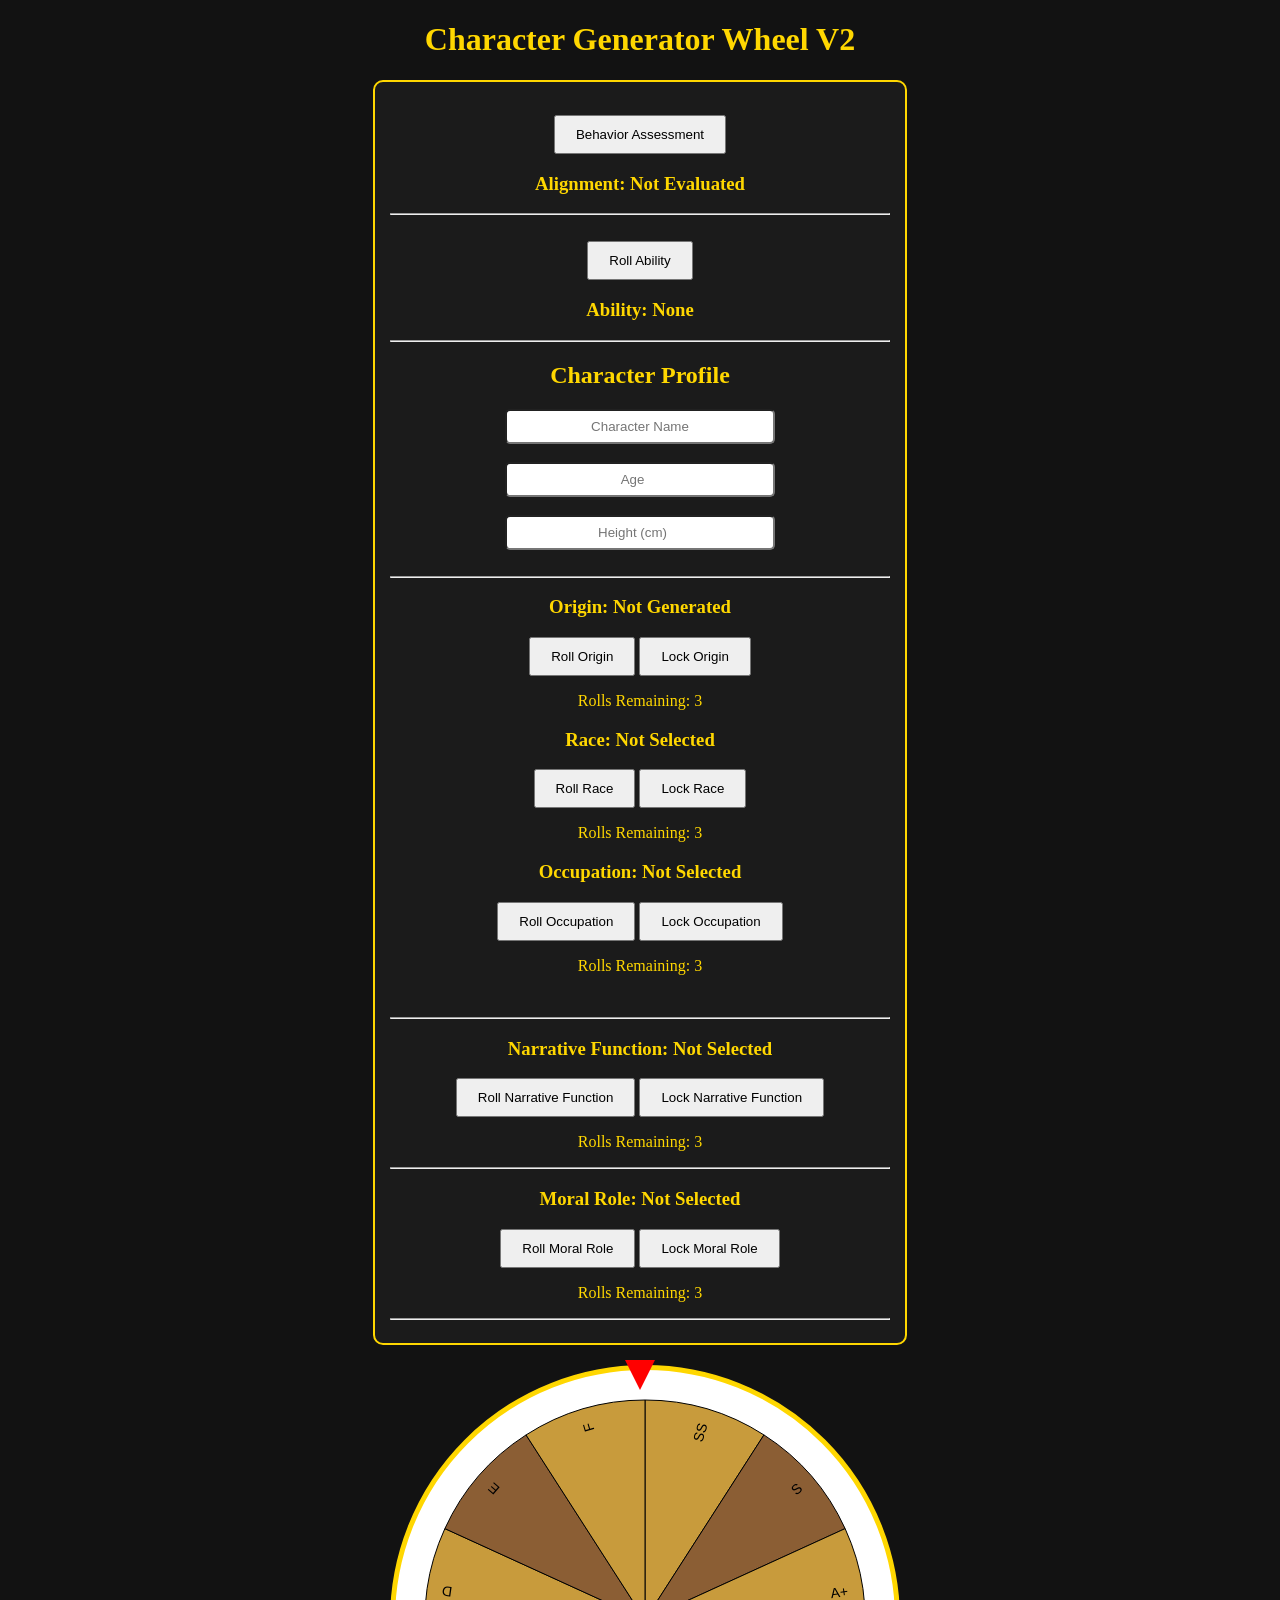
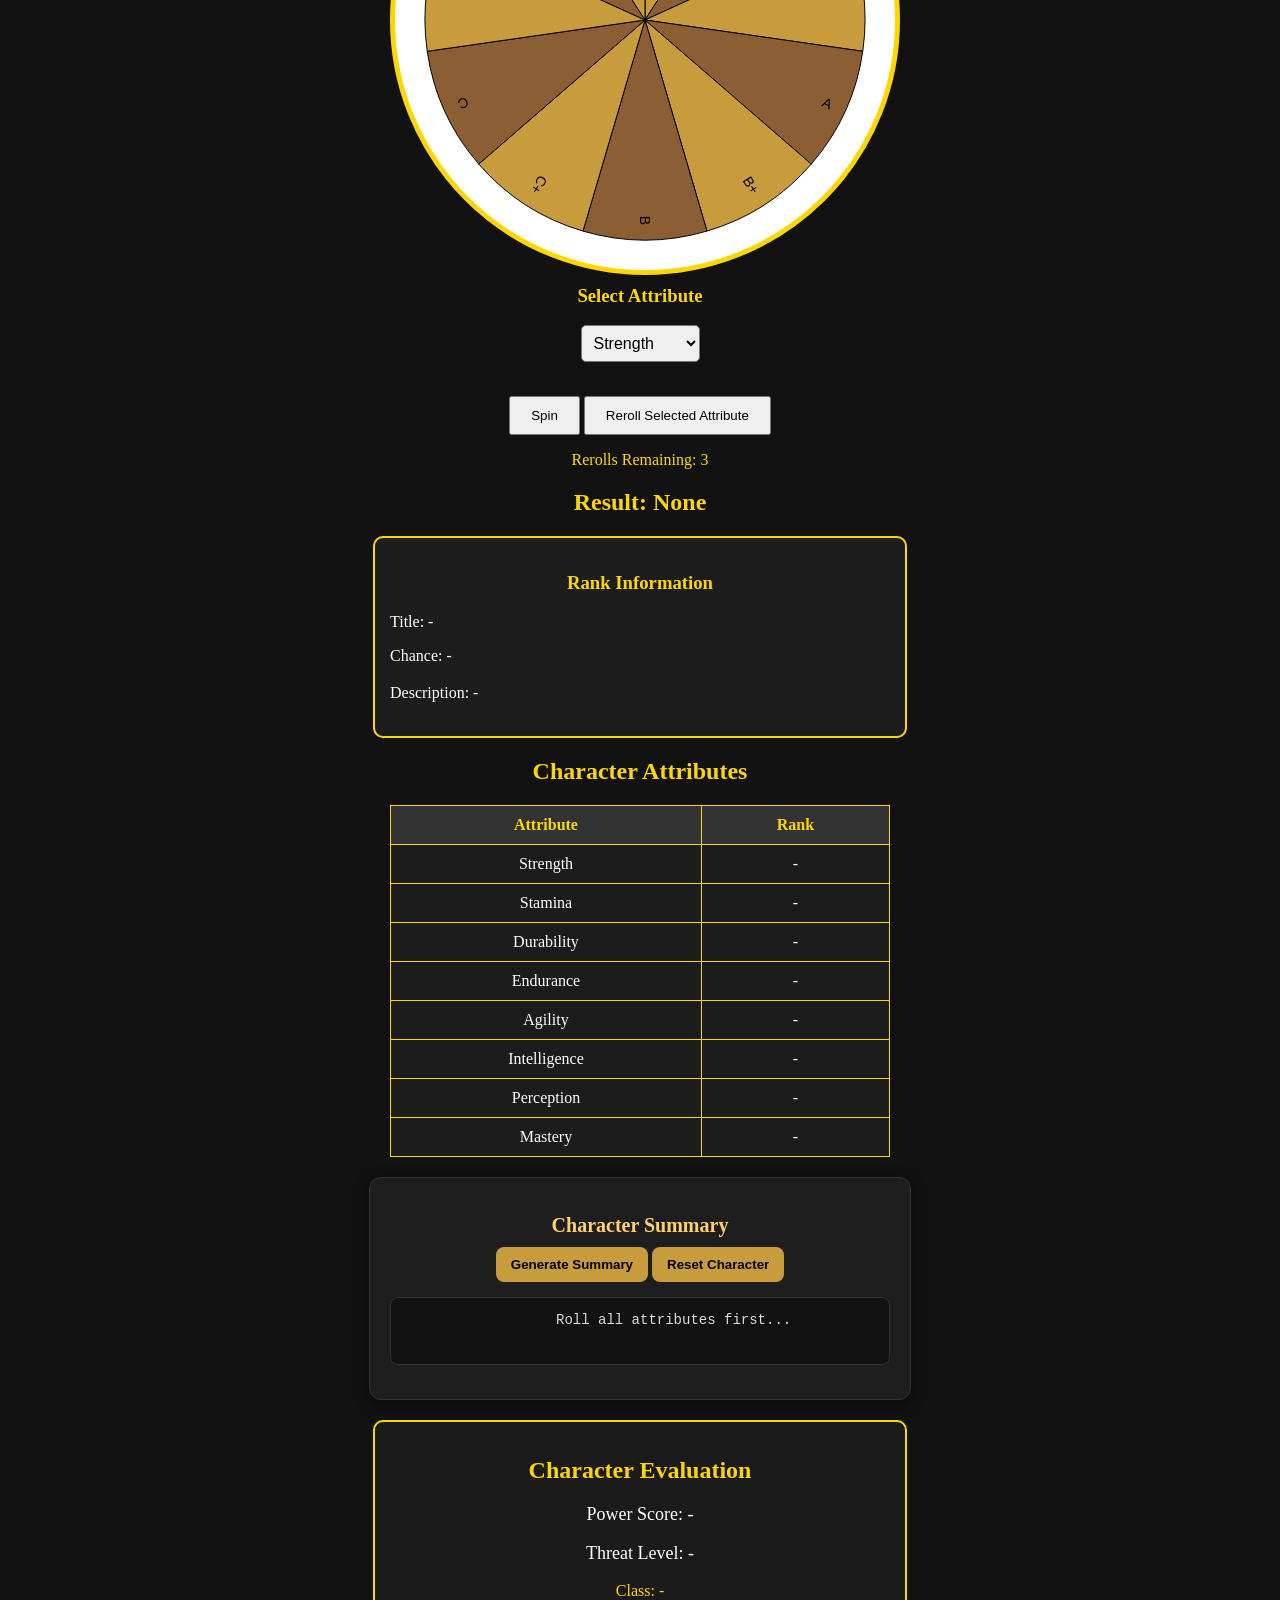
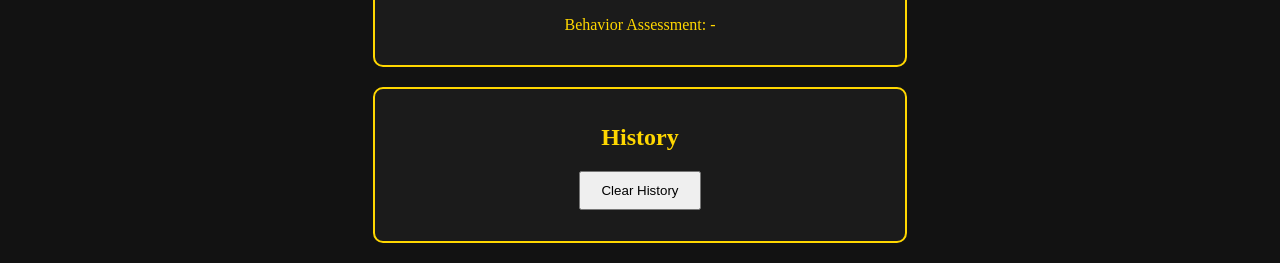
<file: index.html>
<!DOCTYPE html>
<html lang="en">
<head>
    <meta charset="UTF-8">
    <meta name="viewport" content="width=device-width, initial-scale=1.0">
    <title>Character Generator Wheel V2</title>
    <link rel="stylesheet" href="index.css">
</head>
<body>

    <h1>Character Generator Wheel V2</h1>
    
    <div id="profileSection">
    <br>

    <button id="behaviorAssessmentBtn">
    Behavior Assessment
    </button>

    <h3 id="characterAlignment">
    Alignment: Not Evaluated
    </h3>

    <hr>
    <br>

    <button id="generateAbilityBtn">
    Roll Ability
    </button>

    <h3 id="characterAbility">
    Ability: None
    </h3>

    <hr>
    <h2>Character Profile</h2>
    
    <input
        type="text"
        id="characterName"
        placeholder="Character Name">

    <br>
    <br>

    <input
        type="number"
        id="characterAge"
        placeholder="Age">

    <br>
    <br>
    
    <input
        type="number"
        id="characterHeight"
        placeholder="Height (cm)">

    <br>
    <br>
    <hr>
    

        <h3 id="characterOrigin">
        Origin: Not Generated
        </h3>

        <button id="generateOriginBtn" onclick="generateOrigin()">
            Roll Origin
        </button>

        <button id="lockOriginBtn">
            Lock Origin
        </button>

        <p id="originRerollCount">
            Rolls Remaining: 3
        </p>

        <h3 id="characterRace">
        Race: Not Selected
        </h3>
        <button id="generateRaceBtn">
            Roll Race
        </button>

        <button id="lockRaceBtn">
            Lock Race
        </button>

        <p id="raceRerollCount">
            Rolls Remaining: 3
        </p>

        <h3 id="characterOccupation">
            Occupation: Not Selected
        </h3>

        <button id="generateOccupationBtn">
            Roll Occupation
        </button>

        <button id="lockOccupationBtn">
            Lock Occupation
        </button>

        <p id="occupationRerollCount">
            Rolls Remaining: 3
        </p>

        <br>
        <!-- THEN CONTINUE -->

        <hr>

        <h3 id="characterNarrative">
        Narrative Function: Not Selected
        </h3>

        <button id="generateNarrativeBtn">
        Roll Narrative Function
        </button>

        <button id="lockNarrativeBtn">
        Lock Narrative Function
        </button>

        <p id="narrativeRerollCount">
        Rolls Remaining: 3
        </p>

        <hr>

        <h3 id="characterMoralRole">
        Moral Role: Not Selected
        </h3>

        <button id="generateMoralBtn">
        Roll Moral Role
        </button>

        <button id="lockMoralBtn">
        Lock Moral Role
        </button>

        <p id="moralRerollCount">
        Rolls Remaining: 3
        </p>

        <hr>

    </div>

    <div class="wheel-container">

        <div class="pointer"></div>

        <canvas id="wheel" width="500" height="500"></canvas>

    </div>
    
    <h3>Select Attribute</h3>

    <select id="attributeSelect">

    <option value="Strength">
        Strength
    </option>

    <option value="Stamina">
        Stamina
    </option>

    <option value="Durability">
        Durability
    </option>

    <option value="Endurance">
        Endurance
    </option>

    <option value="Agility">
        Agility
    </option>

    <option value="Intelligence">
        Intelligence
    </option>

    <option value="Perception">
        Perception
    </option>

    <option value="Mastery">
        Mastery
    </option>
<br>
</select>
</p>
<br>
    <button id="spinBtn">Spin</button>
    <button id="rerollBtn">
     Reroll Selected Attribute
    </button>
    </select>
    <p id="rerollCount">
    Rerolls Remaining: 3
    </p>

    <h2 id="result">Result: None</h2>

    <div id="rankInfo">

    <h3>Rank Information</h3>

    <p id="rankTitle">
        Title: -
    </p>

    <p id="rankChance">
        Chance: -
    </p>

    <p id="rankDescription">
        Description: -
    </p>

    </div>

    <h2>Character Attributes</h2>

    <table id="characterTable">

    <tr>
        <th>Attribute</th>
        <th>Rank</th>
    </tr>

    <tr>
        <td>Strength</td>
        <td id="strengthResult">-</td>
    </tr>

    <tr>
        <td>Stamina</td>
        <td id="staminaResult">-</td>
    </tr>

    <tr>
        <td>Durability</td>
        <td id="durabilityResult">-</td>
    </tr>

    <tr>
        <td>Endurance</td>
        <td id="enduranceResult">-</td>
    </tr>

    <tr>
        <td>Agility</td>
        <td id="agilityResult">-</td>
    </tr>

    <tr>
        <td>Intelligence</td>
        <td id="intelligenceResult">-</td>
    </tr>

    <tr>
        <td>Perception</td>
        <td id="perceptionResult">-</td>
    </tr>
    <tr>
        <td>Mastery</td>
        <td id="masteryResult">-</td>
    </tr>

</table>

        <div class="summary-section">

    <h2>Character Summary</h2>

    <button id="generateSummaryBtn" class="action-btn">
        Generate Summary
    </button>

    <button id="resetCharacterBtn" class="action-btn">
        Reset Character
    </button>

    <pre id="characterSummary">
        Roll all attributes first...
    </pre>

    </div>

    </div>

    <div id="powerScorePanel">

    <h2>Character Evaluation</h2>

    <p id="powerScore">
        Power Score: -
    </p>

    <p id="powerRating">
        Threat Level: -
    </p>

    <p id="powerClass">
        Class: -
    </p>

    <p id="behaviorAssessment">
        Behavior Assessment: -
    </p>

    </div>

    <div class="history-container">

    <h2>History</h2>

    <button id="generateOriginBtn">
        Clear History
    </button>

    <ul id="historyList"></ul>

    </div>
    <script src="index.js"></script>

</body>
</html>
</file>
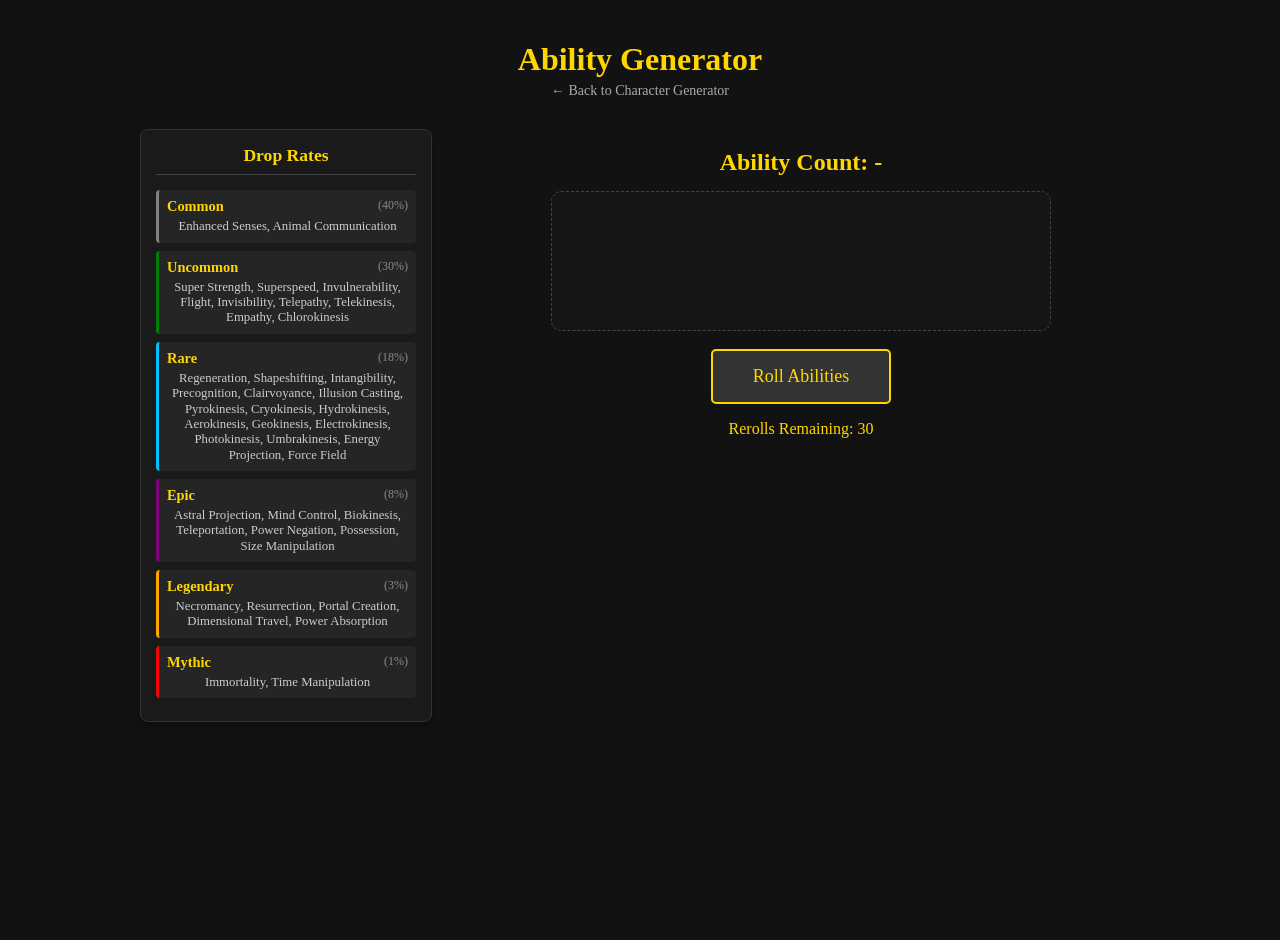
<file: Ability.html>
<!DOCTYPE html>
<html lang="en">
<head>
    <meta charset="UTF-8">
    <meta name="viewport" content="width=device-width, initial-scale=1.0">
    <title>Ability Generator</title>
    <link rel="stylesheet" href="Ability.css">
</head>

<body>

    <h1>Ability Generator</h1>

    <a href="index.html" class="back-link">
        ← Back to Character Generator
    </a>

    <div class="main-layout">
        
        <!-- LEFT SIDE: Compact Rarity Board -->
        <aside class="rarity-sidebar">
            <h2>Drop Rates</h2>
            
            <div class="rarity common">
                <h3>Common <span class="percent">(40%)</span></h3>
                <p>Enhanced Senses, Animal Communication</p>
            </div>

            <div class="rarity uncommon">
                <h3>Uncommon <span class="percent">(30%)</span></h3>
                <p>Super Strength, Superspeed, Invulnerability, Flight, Invisibility, Telepathy, Telekinesis, Empathy, Chlorokinesis</p>
            </div>

            <div class="rarity rare">
                <h3>Rare <span class="percent">(18%)</span></h3>
                <p>Regeneration, Shapeshifting, Intangibility, Precognition, Clairvoyance, Illusion Casting, Pyrokinesis, Cryokinesis, Hydrokinesis, Aerokinesis, Geokinesis, Electrokinesis, Photokinesis, Umbrakinesis, Energy Projection, Force Field</p>
            </div>

            <div class="rarity epic">
                <h3>Epic <span class="percent">(8%)</span></h3>
                <p>Astral Projection, Mind Control, Biokinesis, Teleportation, Power Negation, Possession, Size Manipulation</p>
            </div>

            <div class="rarity legendary">
                <h3>Legendary <span class="percent">(3%)</span></h3>
                <p>Necromancy, Resurrection, Portal Creation, Dimensional Travel, Power Absorption</p>
            </div>

            <div class="rarity mythic">
                <h3>Mythic <span class="percent">(1%)</span></h3>
                <p>Immortality, Time Manipulation</p>
            </div>
        </aside>

        <!-- RIGHT SIDE: Main Generator -->
        <main class="generator-section">
            <h2 id="abilityCount">
                Ability Count: -
            </h2>

            <div id="abilityResults" class="results-box">
                <!-- Results will appear here -->
            </div>
            <br>
            <button id="rollAbilityBtn">
                Roll Abilities
            </button>
            <p id="abilityRerollCount">Rerolls Remaining: 30</p>

        </main>

    </div>

    <script src="Ability.js"></script>
</body>
</html>
</file>
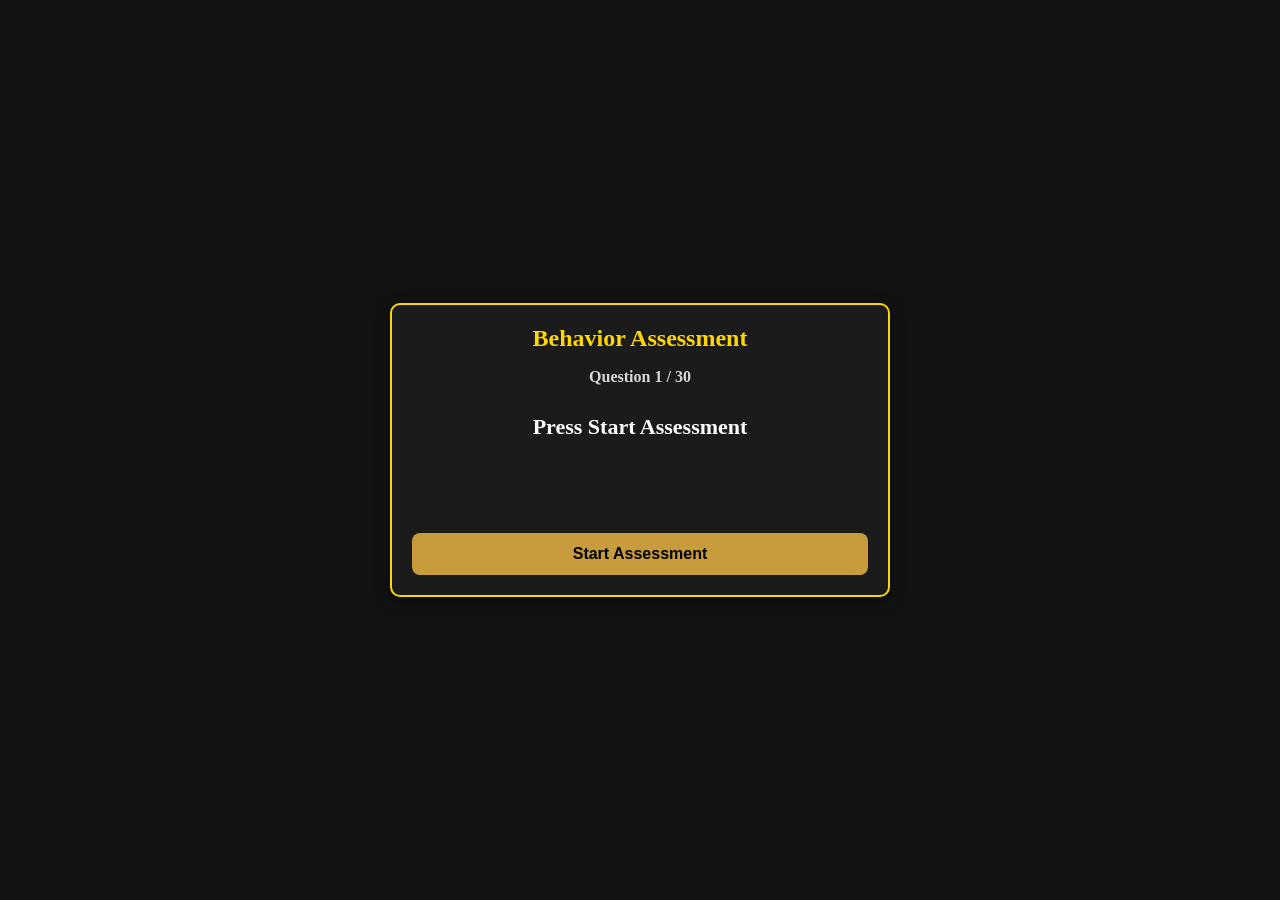
<file: Behavior.html>
<!DOCTYPE html>
<html lang="en">

<head>
    <meta charset="UTF-8">
    <meta name="viewport" content="width=device-width, initial-scale=1.0">
    <title>Behavior</title>

    <link rel="stylesheet" href="Behavior.css">
        
</head>

<body>

<div id="behaviorAssessment">

    <h2>Behavior Assessment</h2>

    <p id="behaviorProgress">
        Question 1 / 30
    </p>

    <h3 id="behaviorQuestion">
        Press Start Assessment
    </h3>

    <div id="behaviorChoices"></div>

    <button id="startBehaviorBtn">
        Start Assessment
    </button>

    <!-- Hidden until the assessment is finished -->
    <div id="behaviorResult" style="display:none;">

        <h2>Assessment Complete</h2>

        <p>Your behavior has been analyzed.</p>

        <h1 id="finalAlignment"></h1>


        <a href="index.html" class="back-link">
        ← Return to Character Generator
        </a>

    </div>

</div>

<script src="Behavior.js"></script>

</body>

</html>
</file>
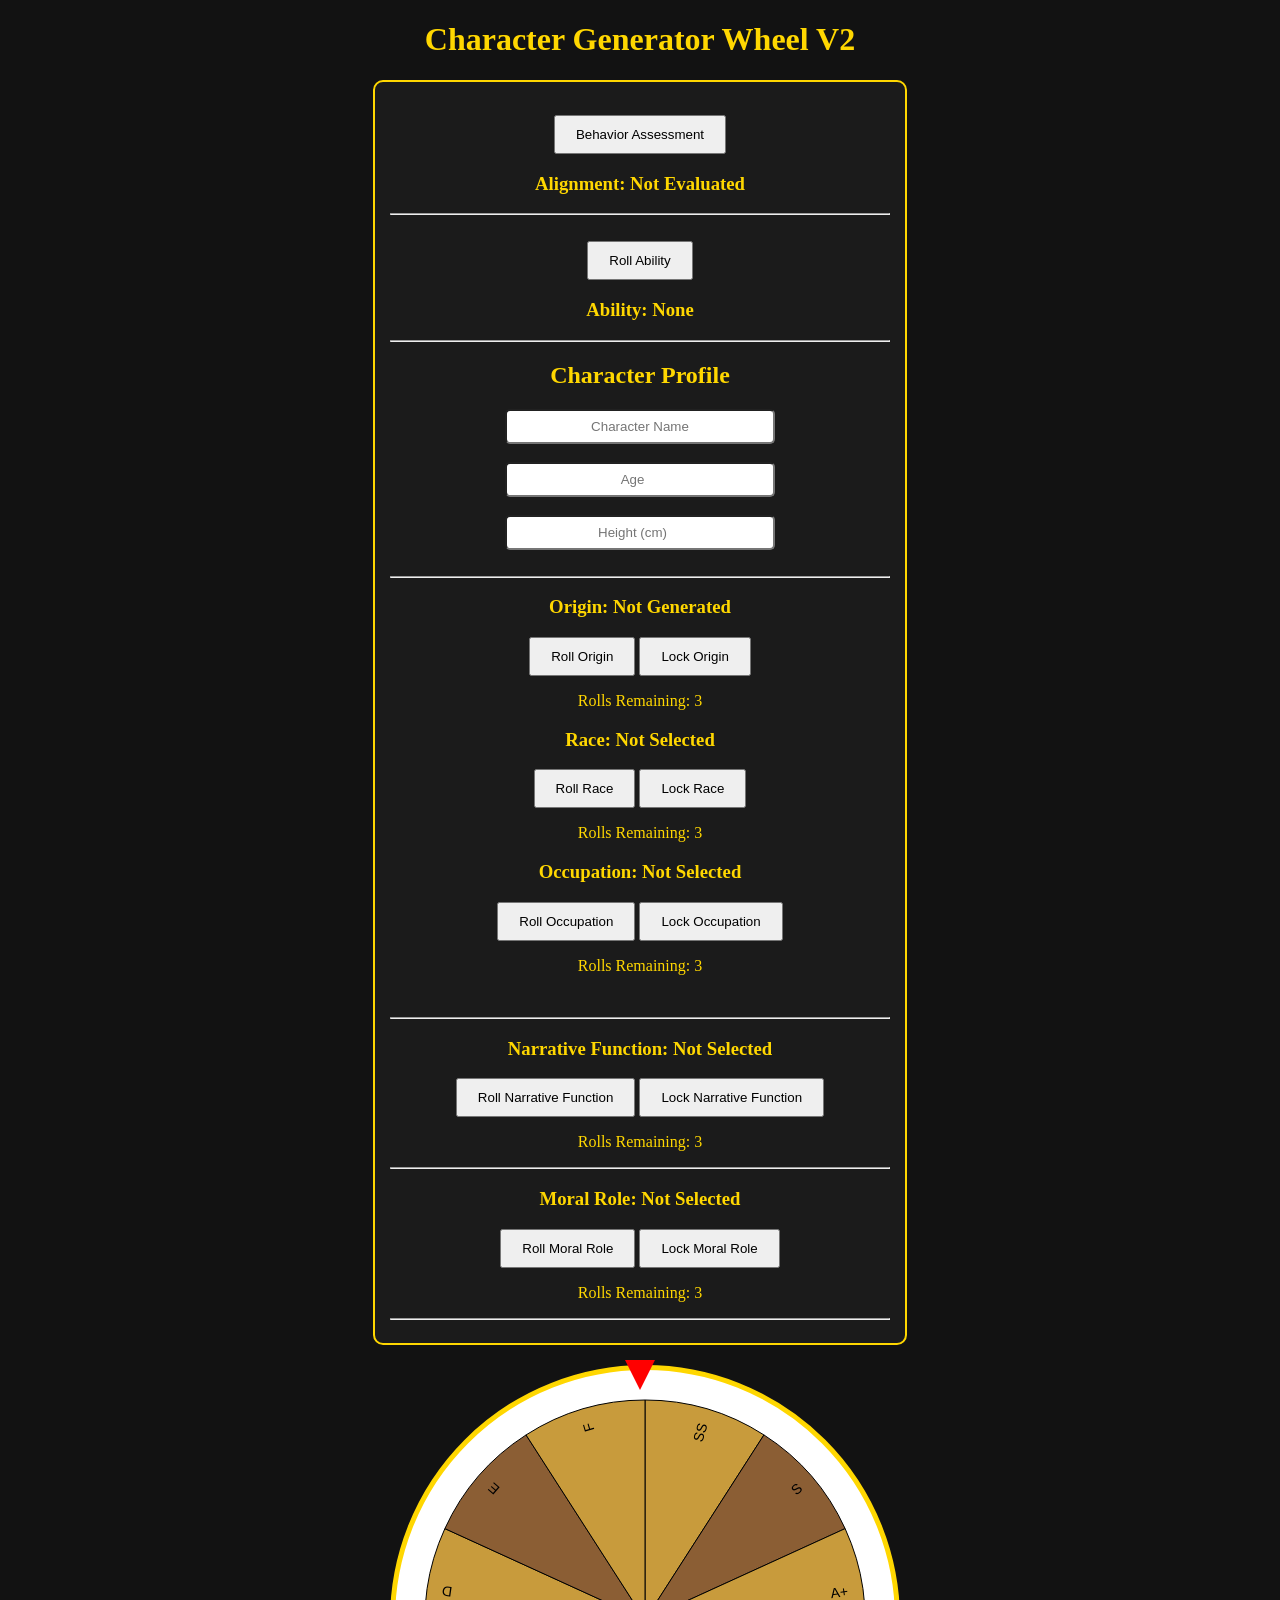
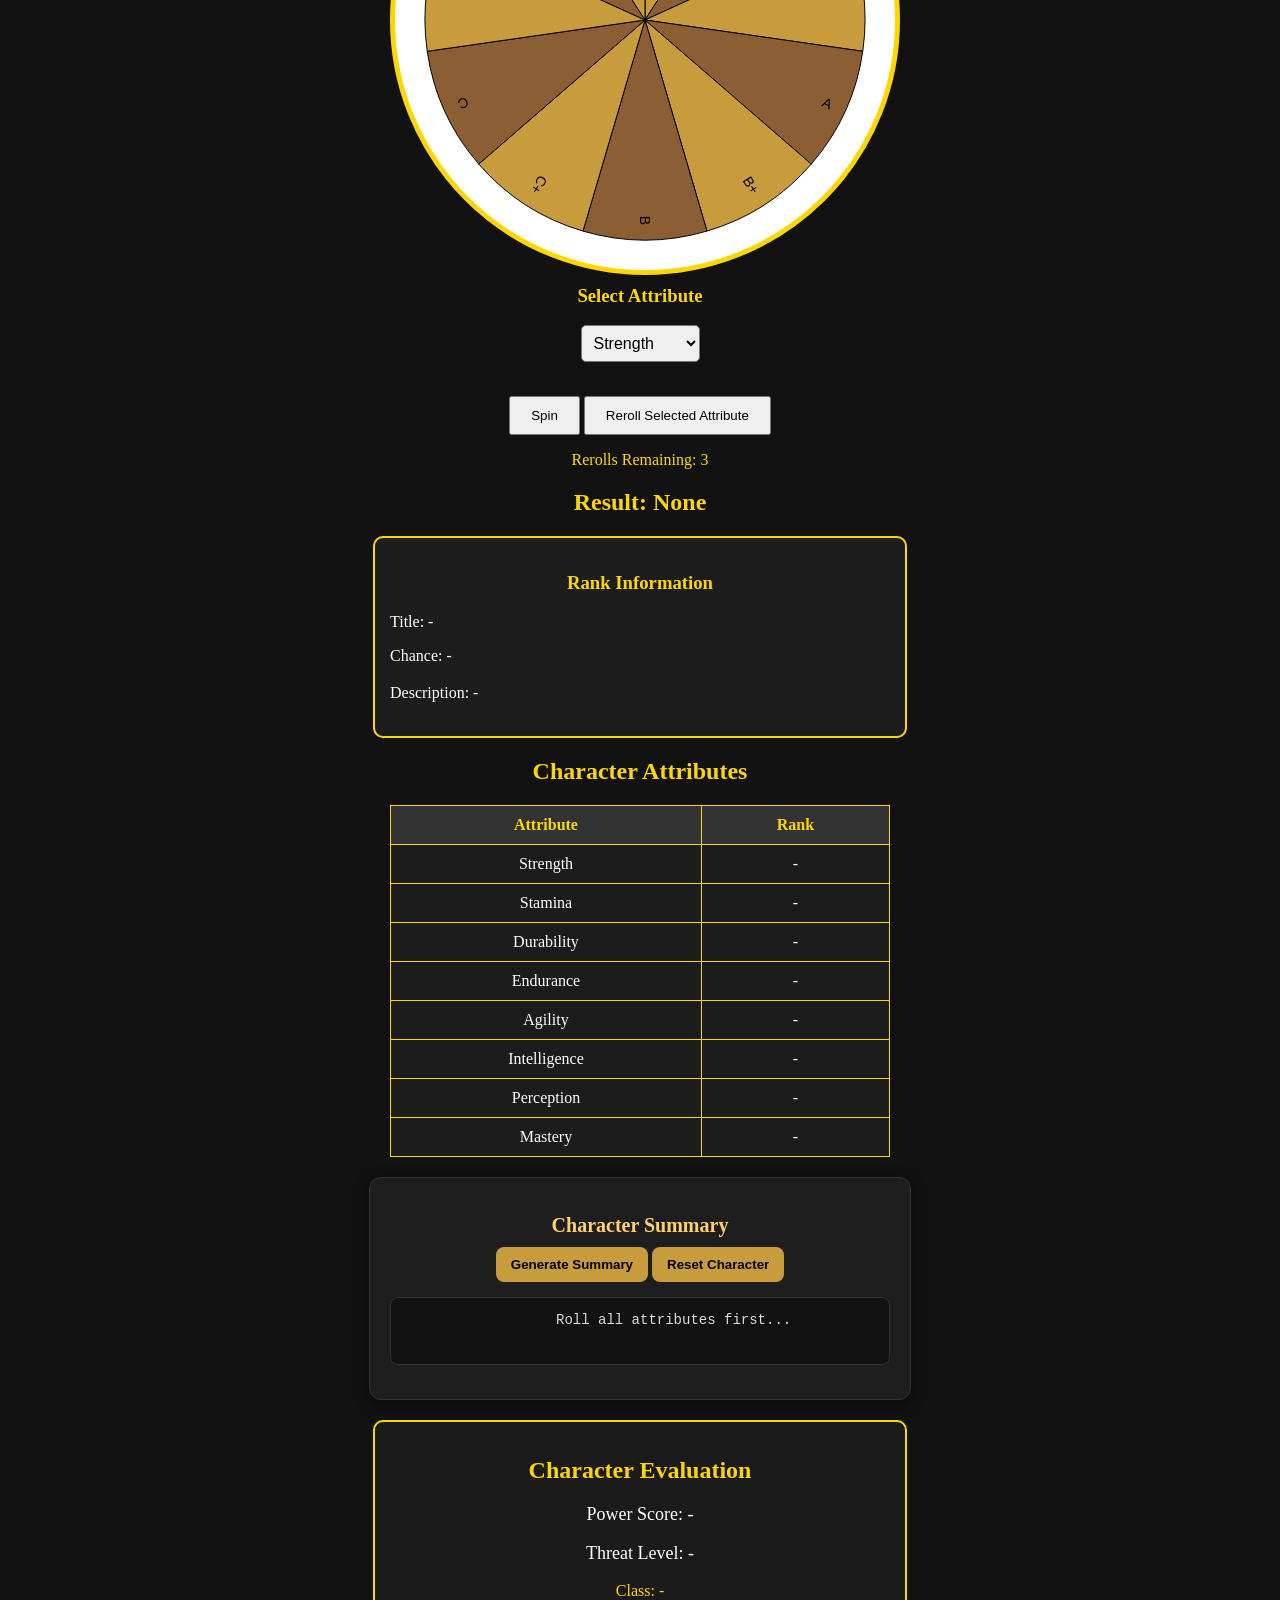
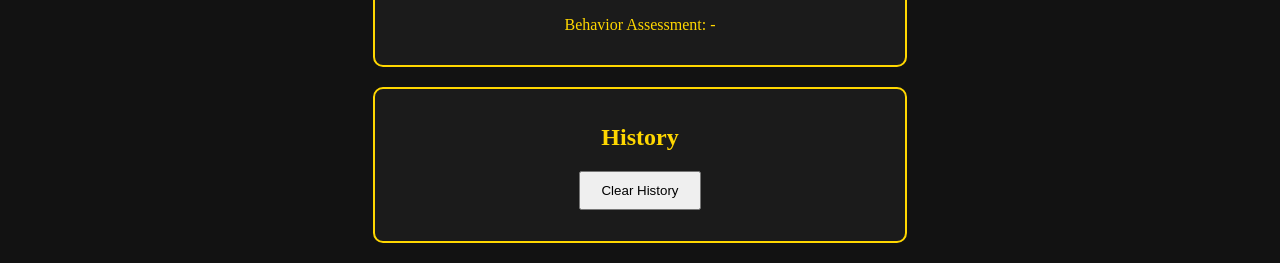
<file: Wheel.html>
<!DOCTYPE html>
<html lang="en">
<head>
    <meta charset="UTF-8">
    <meta name="viewport" content="width=device-width, initial-scale=1.0">
    <title>Character Generator Wheel V2</title>
    <link rel="stylesheet" href="Wheel.css">
</head>
<body>

    <h1>Character Generator Wheel V2</h1>
    
    <div id="profileSection">
    <br>

    <button id="behaviorAssessmentBtn">
    Behavior Assessment
    </button>

    <h3 id="characterAlignment">
    Alignment: Not Evaluated
    </h3>

    <hr>
    <br>

    <button id="generateAbilityBtn">
    Roll Ability
    </button>

    <h3 id="characterAbility">
    Ability: None
    </h3>

    <hr>
    <h2>Character Profile</h2>
    
    <input
        type="text"
        id="characterName"
        placeholder="Character Name">

    <br>
    <br>

    <input
        type="number"
        id="characterAge"
        placeholder="Age">

    <br>
    <br>
    
    <input
        type="number"
        id="characterHeight"
        placeholder="Height (cm)">

    <br>
    <br>
    <hr>
    

        <h3 id="characterOrigin">
        Origin: Not Generated
        </h3>

        <button id="generateOriginBtn" onclick="generateOrigin()">
            Roll Origin
        </button>

        <button id="lockOriginBtn">
            Lock Origin
        </button>

        <p id="originRerollCount">
            Rolls Remaining: 3
        </p>

        <h3 id="characterRace">
        Race: Not Selected
        </h3>
        <button id="generateRaceBtn">
            Roll Race
        </button>

        <button id="lockRaceBtn">
            Lock Race
        </button>

        <p id="raceRerollCount">
            Rolls Remaining: 3
        </p>

        <h3 id="characterOccupation">
            Occupation: Not Selected
        </h3>

        <button id="generateOccupationBtn">
            Roll Occupation
        </button>

        <button id="lockOccupationBtn">
            Lock Occupation
        </button>

        <p id="occupationRerollCount">
            Rolls Remaining: 3
        </p>

        <br>
        <!-- THEN CONTINUE -->

        <hr>

        <h3 id="characterNarrative">
        Narrative Function: Not Selected
        </h3>

        <button id="generateNarrativeBtn">
        Roll Narrative Function
        </button>

        <button id="lockNarrativeBtn">
        Lock Narrative Function
        </button>

        <p id="narrativeRerollCount">
        Rolls Remaining: 3
        </p>

        <hr>

        <h3 id="characterMoralRole">
        Moral Role: Not Selected
        </h3>

        <button id="generateMoralBtn">
        Roll Moral Role
        </button>

        <button id="lockMoralBtn">
        Lock Moral Role
        </button>

        <p id="moralRerollCount">
        Rolls Remaining: 3
        </p>

        <hr>

    </div>

    <div class="wheel-container">

        <div class="pointer"></div>

        <canvas id="wheel" width="500" height="500"></canvas>

    </div>
    
    <h3>Select Attribute</h3>

    <select id="attributeSelect">

    <option value="Strength">
        Strength
    </option>

    <option value="Stamina">
        Stamina
    </option>

    <option value="Durability">
        Durability
    </option>

    <option value="Endurance">
        Endurance
    </option>

    <option value="Agility">
        Agility
    </option>

    <option value="Intelligence">
        Intelligence
    </option>

    <option value="Perception">
        Perception
    </option>

    <option value="Mastery">
        Mastery
    </option>
<br>
</select>
</p>
<br>
    <button id="spinBtn">Spin</button>
    <button id="rerollBtn">
     Reroll Selected Attribute
    </button>
    </select>
    <p id="rerollCount">
    Rerolls Remaining: 3
    </p>

    <h2 id="result">Result: None</h2>

    <div id="rankInfo">

    <h3>Rank Information</h3>

    <p id="rankTitle">
        Title: -
    </p>

    <p id="rankChance">
        Chance: -
    </p>

    <p id="rankDescription">
        Description: -
    </p>

    </div>

    <h2>Character Attributes</h2>

    <table id="characterTable">

    <tr>
        <th>Attribute</th>
        <th>Rank</th>
    </tr>

    <tr>
        <td>Strength</td>
        <td id="strengthResult">-</td>
    </tr>

    <tr>
        <td>Stamina</td>
        <td id="staminaResult">-</td>
    </tr>

    <tr>
        <td>Durability</td>
        <td id="durabilityResult">-</td>
    </tr>

    <tr>
        <td>Endurance</td>
        <td id="enduranceResult">-</td>
    </tr>

    <tr>
        <td>Agility</td>
        <td id="agilityResult">-</td>
    </tr>

    <tr>
        <td>Intelligence</td>
        <td id="intelligenceResult">-</td>
    </tr>

    <tr>
        <td>Perception</td>
        <td id="perceptionResult">-</td>
    </tr>
    <tr>
        <td>Mastery</td>
        <td id="masteryResult">-</td>
    </tr>

</table>

        <div class="summary-section">

    <h2>Character Summary</h2>

    <button id="generateSummaryBtn" class="action-btn">
        Generate Summary
    </button>

    <button id="resetCharacterBtn" class="action-btn">
        Reset Character
    </button>

    <pre id="characterSummary">
        Roll all attributes first...
    </pre>

    </div>

    </div>

    <div id="powerScorePanel">

    <h2>Character Evaluation</h2>

    <p id="powerScore">
        Power Score: -
    </p>

    <p id="powerRating">
        Threat Level: -
    </p>

    <p id="powerClass">
        Class: -
    </p>

    <p id="behaviorAssessment">
        Behavior Assessment: -
    </p>

    </div>

    <div class="history-container">

    <h2>History</h2>

    <button id="generateOriginBtn">
        Clear History
    </button>

    <ul id="historyList"></ul>

    </div>
    <script src="Wheel.js"></script>

</body>
</html>
</file>
<file: index.css>
body {
    margin: 0;
    background: #121212;
    color: gold;
    font-family: Georgia, serif;
    text-align: center;
}

/* Removed generic margin to prevent conflicts */
button {
    padding: 10px 20px;
    cursor: pointer;
    /* margin: 10px;  <-- REMOVED */
}

/* NEW CONTAINER FOR SPACING CONTROL */
.controls-container {
    display: flex;
    flex-direction: column;
    align-items: center;
    gap: 15px; /* Consistent gap between dropdown, text, and buttons */
    margin: 20px auto;
    width: 500px; /* Match your other container widths */
}

/* Reset margins inside the container so 'gap' handles spacing */
.controls-container select,
.controls-container p,
.controls-container button {
    margin: 0;
    width: 100%; /* Make elements full width of container */
    max-width: 300px; /* Optional: Keep buttons/select from getting too wide */
    box-sizing: border-box; /* Ensures padding doesn't affect width */
}

/* Specific styling for the Rerolls text if it's a paragraph */
.controls-container p {
    font-size: 18px;
    font-weight: bold;
    color: gold;
}

/* Ensure buttons are block-level for the flex container */
.controls-container button {
    display: block;
    width: 100%; /* Fill the max-width set above */
}

.wheel-container {
    position: relative;
    width: 500px;
    height: 500px;
    margin: 20px auto;
}

.pointer {
    position: absolute;
    left: 50%;
    top: -5px;
    transform: translateX(-50%);
    width: 0;
    height: 0;
    border-left: 15px solid transparent;
    border-right: 15px solid transparent;
    border-top: 30px solid red;
    z-index: 100;
}

canvas {
    border-radius: 50%;
    border: 5px solid gold;
    background: white;
}

.history-container {
    width: 500px;
    margin: 20px auto;
    background: #1b1b1b;
    border: 2px solid gold;
    border-radius: 10px;
    padding: 15px;
}

#historyList {
    list-style: none;
    padding: 0;
}

.history-item {
    display: flex;
    justify-content: space-between;
    align-items: center;
    margin: 8px 0;
    padding: 8px;
    background: #2a2a2a;
    border-radius: 5px;
}

.history-buttons button {
    margin-left: 5px;
    padding: 4px 8px;
}

#characterTable {
    margin: 20px auto;
    border-collapse: collapse;
    width: 500px;
    background: #1c1c1c;
}

#characterTable th,
#characterTable td {
    border: 1px solid gold;
    padding: 10px;
}

#characterTable th {
    background: #333;
}

#characterTable td {
    color: white;
}

/* Removed specific ID styles for select/buttons as they are now handled by .controls-container */
#attributeSelect {
    padding: 8px;
    font-size: 16px;
    border-radius: 5px;
    /* margin and display removed to be handled by flex container */
}

#rankInfo {
    width: 500px;
    margin: 20px auto;
    padding: 15px;
    border: 2px solid gold;
    border-radius: 10px;
    background: #1d1d1d;
    color: white;
    text-align: left;
}

#rankInfo h3 {
    color: gold;
    text-align: center;
}

#rankDescription {
    line-height: 1.5;
}

.summary-section {
    margin: 20px auto;
    padding: 20px;
    border-radius: 12px;
    background: #1e1e1e;
    color: #f5f5f5;
    border: 1px solid #333;
    box-shadow: 0 4px 15px rgba(0,0,0,0.4);
    max-width: 500px;
}

.summary-section h2 {
    margin-bottom: 10px;
    color: #ffd36a;
    font-size: 20px;
}
#characterSummary {
    margin-top: 15px;
    padding: 12px;
    background: #121212;
    border-radius: 8px;
    white-space: pre-wrap;
    font-family: monospace;
    font-size: 14px;
    line-height: 1.5;
    color: #dcdcdc;
    border: 1px solid #333;
    text-align: center;
}
#profileSection {

    width: 500px;
    margin: 20px auto;
    padding: 15px;
    border: 2px solid gold;
    border-radius: 10px;
    background: #1b1b1b;
}

#profileSection input {

    width: 250px;
    padding: 8px;
    text-align: center;
    border-radius: 5px;
}
#powerScorePanel {

    width: 500px;
    margin: 20px auto;
    padding: 15px;

    background: #1b1b1b;

    border: 2px solid gold;
    border-radius: 10px;

}

#powerScorePanel h2 {

    color: gold;

}

#powerScore,
#powerRating {

    color: white;
    font-size: 18px;

}

.action-btn {
    padding: 10px 15px;
    border: none;
    border-radius: 8px;
    background: #c89b3c;
    color: black;
    font-weight: bold;
    cursor: pointer;
    transition: 0.2s ease;
}

.action-btn:hover {
    background: #e6b94d;
    transform: scale(1.05);
}
canvas {
    max-width: 100%;
    height: auto;
}

@media (max-width:768px){

    body{
        padding:10px;
    }

    h1{
        font-size:28px;
        text-align:center;
    }

    canvas{
        width:320px;
        height:320px;
    }

    button{
        width:100%;
        margin-bottom:10px;
        padding:14px;
        font-size:16px;
    }

    input,
    select{
        width:100%;
        box-sizing:border-box;
    }

    table{
        width:100%;
    }

    pre{
        white-space:pre-wrap;
        word-break:break-word;
    }

}
</file>
<file: Ability.css>
body {
    background: #121212;
    color: gold;
    text-align: center;
    font-family: Georgia, serif;
    margin: 0;
    padding: 20px;
    min-height: 100vh;
    display: flex;
    flex-direction: column;
    align-items: center;
}

h1 {
    margin-bottom: 5px; /* Tightened margin */
    font-size: 2rem;
}

/* --- CENTERED BACK LINK (FIXED) --- */
.back-link {
    color: #aaa;
    text-decoration: none;
    font-size: 14px;
    margin: 0 auto 30px auto; /* Centered with auto margins */
    display: block; /* Ensures it behaves as a block for centering */
    transition: color 0.2s;
}

.back-link:hover {
    color: gold;
    text-decoration: underline;
}

/* Main Layout: Flexbox for Side-by-Side */
.main-layout {
    display: flex;
    flex-direction: row; /* Side by side */
    gap: 30px;
    width: 100%;
    max-width: 1000px;
    justify-content: center;
    align-items: flex-start;
}

/* --- LEFT SIDE: Compact Sidebar --- */
.rarity-sidebar {
    flex: 0 0 260px; /* Fixed width, doesn't grow or shrink much */
    background: #1a1a1a;
    border: 1px solid #333;
    border-radius: 8px;
    padding: 15px;
    height: fit-content;
    max-height: 80vh; /* Prevents it from getting too tall */
    overflow-y: auto; /* Scroll if list is too long */
    box-shadow: 0 4px 6px rgba(0,0,0,0.3);
}

.rarity-sidebar h2 {
    text-align: center;
    color: gold;
    font-size: 1.1rem;
    margin-top: 0;
    margin-bottom: 15px;
    border-bottom: 1px solid #444;
    padding-bottom: 8px;
}

/* --- RIGHT SIDE: Main Generator --- */
.generator-section {
    flex: 1;
    display: flex;
    flex-direction: column;
    align-items: center;
    justify-content: center;
    min-height: 200px;
}

#abilityCount {
    font-size: 1.5rem;
    margin-bottom: 15px;
}

/* --- OUTER RESULT BOX (Grows with content) --- */
.results-box {
    width: 100%;
    max-width: 500px;
    
    /* Dynamic Sizing */
    min-height: 140px;      /* Minimum height for 1 ability */
    max-height: 400px;      /* Max height before scrolling */
    height: auto;           /* Allow growth */
    
    font-size: 14px;
    line-height: 1.4;
    color: #fff;
    
    display: flex;
    flex-direction: column; /* Stack children vertically */
    align-items: center;
    justify-content: flex-start; /* Align to top */
    padding: 20px;
    
    background: #151515;
    border: 1px dashed #444;
    border-radius: 10px;
    box-sizing: border-box;
    
    /* Overflow Handling */
    overflow-y: auto;       /* Scroll if too many abilities */
    text-align: center;
    gap: 15px;              /* Space between cards */
}

/* Custom Scrollbar */
.results-box::-webkit-scrollbar {
    width: 6px;
}
.results-box::-webkit-scrollbar-track {
    background: #121212;
    border-radius: 3px;
}
.results-box::-webkit-scrollbar-thumb {
    background: #444;
    border-radius: 3px;
}

.results-box.has-results {
    border-style: solid;
    border-color: gold;
}

/* --- INNER ABILITY CARD (Fixes the overflow issue) --- */
.ability-card {
    background: #1a1a1a;
    border: 1px solid #333;
    border-radius: 8px;
    padding: 15px;          /* Internal padding */
    width: 100%;            /* Full width of parent */
    box-sizing: border-box; /* Includes padding in width */
    box-shadow: 0 2px 5px rgba(0,0,0,0.3);
    
    /* Crucial for containing text */
    display: flex;
    flex-direction: column;
    align-items: center;
    justify-content: center;
    word-wrap: break-word;  /* Break long words if needed */
}

.ability-name {
    font-size: 16px;
    font-weight: bold;
    color: #ffffff;
    margin-bottom: 5px;
    display: block;
}

.rarity-text {
    font-size: 13px;
    color: #ffd700; /* Gold */
    margin-bottom: 5px;
    display: block;
    font-weight: bold;
}

.description {
    font-size: 12px;
    color: #ccc;
    line-height: 1.3;
    display: block;
    text-align: center;
}

button {
    padding: 15px 40px;
    font-size: 18px;
    background: #333;
    color: gold;
    border: 2px solid gold;
    border-radius: 5px;
    cursor: pointer;
    transition: all 0.2s ease;
    font-family: Georgia, serif;
}

button:hover {
    background: gold;
    color: #121212;
    box-shadow: 0 0 15px rgba(255, 215, 0, 0.4);
}

/* --- Rarity Item Styling (Compact) --- */
.rarity {
    margin: 8px 0;
    padding: 8px;
    border-radius: 4px;
    background: #252525;
    border-left: 3px solid #555; /* Left border for color indicator */
    font-size: 0.85rem;
}

.rarity h3 {
    margin: 0;
    font-size: 0.9rem;
    color: gold;
    display: flex;
    justify-content: space-between;
}

.rarity p {
    margin: 4px 0 0 0;
    font-size: 0.8rem;
    color: #ccc;
    line-height: 1.2;
}

/* Percent styling */
.percent {
    font-size: 0.75rem;
    color: #888;
    font-weight: normal;
}

/* Colors per rarity */
.common { border-left-color: gray; }
.uncommon { border-left-color: green; }
.rare { border-left-color: deepskyblue; }
.epic { border-left-color: purple; }
.legendary { border-left-color: orange; }
.mythic { border-left-color: red; }

/* Scrollbar styling for the sidebar */
.rarity-sidebar::-webkit-scrollbar {
    width: 6px;
}
.rarity-sidebar::-webkit-scrollbar-track {
    background: #121212;
}
.rarity-sidebar::-webkit-scrollbar-thumb {
    background: #444;
    border-radius: 3px;
}

/* Mobile Responsiveness: Stack them on small screens */
@media (max-width: 768px) {
    .main-layout {
        flex-direction: column;
    }
    
    .rarity-sidebar {
        width: 100%;
        max-height: none;
    }
}

#startBehaviorBtn:hover {
    background: #e6b94d;
    transform: scale(1.04);
}

@media (max-width:768px){

    body{
        padding:10px;
    }

    h1{
        font-size:28px;
        text-align:center;
    }

    button{
        width:100%;
        margin-bottom:10px;
        padding:14px;
        font-size:16px;
    }

}
</file>
<file: Behavior.css>
body {
    margin: 0;
    background: #121212;
    color: gold;
    font-family: Georgia, serif;
    text-align: center;
    
    /* These 3 lines center the box perfectly in the middle of the screen */
    display: flex;
    flex-direction: column;
    justify-content: center; 
    align-items: center;
    min-height: 100vh; /* Ensures the body fills the full screen height */
}

#behaviorAssessment {
    width: 500px;
    /* Margin 0 allows Flexbox to center it, but we can add padding if needed */
    padding: 20px;
    background: #1b1b1b;
    border: 2px solid gold;
    border-radius: 10px;
    box-shadow: 0 4px 15px rgba(0,0,0,0.4);
    box-sizing: border-box;
}

#behaviorAssessment h2 {
    color: gold;
    margin: 0 0 15px 0; /* Top margin 0, bottom 15px */
}

#behaviorProgress {
    color: #d8d8d8;
    font-weight: bold;
    margin-bottom: 15px;
}

#behaviorQuestion {
    color: white;
    font-size: 22px;
    line-height: 1.7;
    min-height: 90px;
    margin-bottom: 20px;
}

#behaviorChoices {
    display: flex;
    flex-direction: column;
    gap: 12px;
}

#behaviorChoices button {
    background: #c89b3c;
    color: black;
    border: none;
    border-radius: 8px;
    padding: 12px;
    font-size: 15px;
    font-weight: bold;
    transition: background .2s ease, transform .2s ease;
}

#behaviorChoices button:hover {
    background: #e6b94d;
    transform: scale(1.03);
}

#startBehaviorBtn {
    margin-top: 15px;
    width: 100%;
    background: #c89b3c;
    color: black;
    border: none;
    border-radius: 8px;
    padding: 12px;
    font-size: 16px;
    font-weight: bold;
    transition: .2s;
}

#startBehaviorBtn:hover {
    background: #e6b94d;
    transform: scale(1.04);
}

@media (max-width:768px){

    body{
        padding:10px;
    }

    h1{
        font-size:28px;
        text-align:center;
    }

    canvas{
        width:320px;
        height:320px;
    }

    button{
        width:100%;
        margin-bottom:10px;
        padding:14px;
        font-size:16px;
    }

    input,
    select{
        width:100%;
        box-sizing:border-box;
    }

    table{
        width:100%;
    }

    pre{
        white-space:pre-wrap;
        word-break:break-word;
    }

}
</file>
<file: Wheel.css>
body {
    margin: 0;
    background: #121212;
    color: gold;
    font-family: Georgia, serif;
    text-align: center;
}

/* Removed generic margin to prevent conflicts */
button {
    padding: 10px 20px;
    cursor: pointer;
    /* margin: 10px;  <-- REMOVED */
}

/* NEW CONTAINER FOR SPACING CONTROL */
.controls-container {
    display: flex;
    flex-direction: column;
    align-items: center;
    gap: 15px; /* Consistent gap between dropdown, text, and buttons */
    margin: 20px auto;
    width: 500px; /* Match your other container widths */
}

/* Reset margins inside the container so 'gap' handles spacing */
.controls-container select,
.controls-container p,
.controls-container button {
    margin: 0;
    width: 100%; /* Make elements full width of container */
    max-width: 300px; /* Optional: Keep buttons/select from getting too wide */
    box-sizing: border-box; /* Ensures padding doesn't affect width */
}

/* Specific styling for the Rerolls text if it's a paragraph */
.controls-container p {
    font-size: 18px;
    font-weight: bold;
    color: gold;
}

/* Ensure buttons are block-level for the flex container */
.controls-container button {
    display: block;
    width: 100%; /* Fill the max-width set above */
}

.wheel-container {
    position: relative;
    width: 500px;
    height: 500px;
    margin: 20px auto;
}

.pointer {
    position: absolute;
    left: 50%;
    top: -5px;
    transform: translateX(-50%);
    width: 0;
    height: 0;
    border-left: 15px solid transparent;
    border-right: 15px solid transparent;
    border-top: 30px solid red;
    z-index: 100;
}

canvas {
    border-radius: 50%;
    border: 5px solid gold;
    background: white;
}

.history-container {
    width: 500px;
    margin: 20px auto;
    background: #1b1b1b;
    border: 2px solid gold;
    border-radius: 10px;
    padding: 15px;
}

#historyList {
    list-style: none;
    padding: 0;
}

.history-item {
    display: flex;
    justify-content: space-between;
    align-items: center;
    margin: 8px 0;
    padding: 8px;
    background: #2a2a2a;
    border-radius: 5px;
}

.history-buttons button {
    margin-left: 5px;
    padding: 4px 8px;
}

#characterTable {
    margin: 20px auto;
    border-collapse: collapse;
    width: 500px;
    background: #1c1c1c;
}

#characterTable th,
#characterTable td {
    border: 1px solid gold;
    padding: 10px;
}

#characterTable th {
    background: #333;
}

#characterTable td {
    color: white;
}

/* Removed specific ID styles for select/buttons as they are now handled by .controls-container */
#attributeSelect {
    padding: 8px;
    font-size: 16px;
    border-radius: 5px;
    /* margin and display removed to be handled by flex container */
}

#rankInfo {
    width: 500px;
    margin: 20px auto;
    padding: 15px;
    border: 2px solid gold;
    border-radius: 10px;
    background: #1d1d1d;
    color: white;
    text-align: left;
}

#rankInfo h3 {
    color: gold;
    text-align: center;
}

#rankDescription {
    line-height: 1.5;
}

.summary-section {
    margin: 20px auto;
    padding: 20px;
    border-radius: 12px;
    background: #1e1e1e;
    color: #f5f5f5;
    border: 1px solid #333;
    box-shadow: 0 4px 15px rgba(0,0,0,0.4);
    max-width: 500px;
}

.summary-section h2 {
    margin-bottom: 10px;
    color: #ffd36a;
    font-size: 20px;
}
#characterSummary {
    margin-top: 15px;
    padding: 12px;
    background: #121212;
    border-radius: 8px;
    white-space: pre-wrap;
    font-family: monospace;
    font-size: 14px;
    line-height: 1.5;
    color: #dcdcdc;
    border: 1px solid #333;
    text-align: center;
}
#profileSection {

    width: 500px;
    margin: 20px auto;
    padding: 15px;
    border: 2px solid gold;
    border-radius: 10px;
    background: #1b1b1b;
}

#profileSection input {

    width: 250px;
    padding: 8px;
    text-align: center;
    border-radius: 5px;
}
#powerScorePanel {

    width: 500px;
    margin: 20px auto;
    padding: 15px;

    background: #1b1b1b;

    border: 2px solid gold;
    border-radius: 10px;

}

#powerScorePanel h2 {

    color: gold;

}

#powerScore,
#powerRating {

    color: white;
    font-size: 18px;

}

.action-btn {
    padding: 10px 15px;
    border: none;
    border-radius: 8px;
    background: #c89b3c;
    color: black;
    font-weight: bold;
    cursor: pointer;
    transition: 0.2s ease;
}

.action-btn:hover {
    background: #e6b94d;
    transform: scale(1.05);
}
canvas {
    max-width: 100%;
    height: auto;
}

@media (max-width:768px){

    body{
        padding:10px;
    }

    h1{
        font-size:28px;
        text-align:center;
    }

    canvas{
        width:320px;
        height:320px;
    }

    button{
        width:100%;
        margin-bottom:10px;
        padding:14px;
        font-size:16px;
    }

    input,
    select{
        width:100%;
        box-sizing:border-box;
    }

    table{
        width:100%;
    }

    pre{
        white-space:pre-wrap;
        word-break:break-word;
    }

}
</file>
